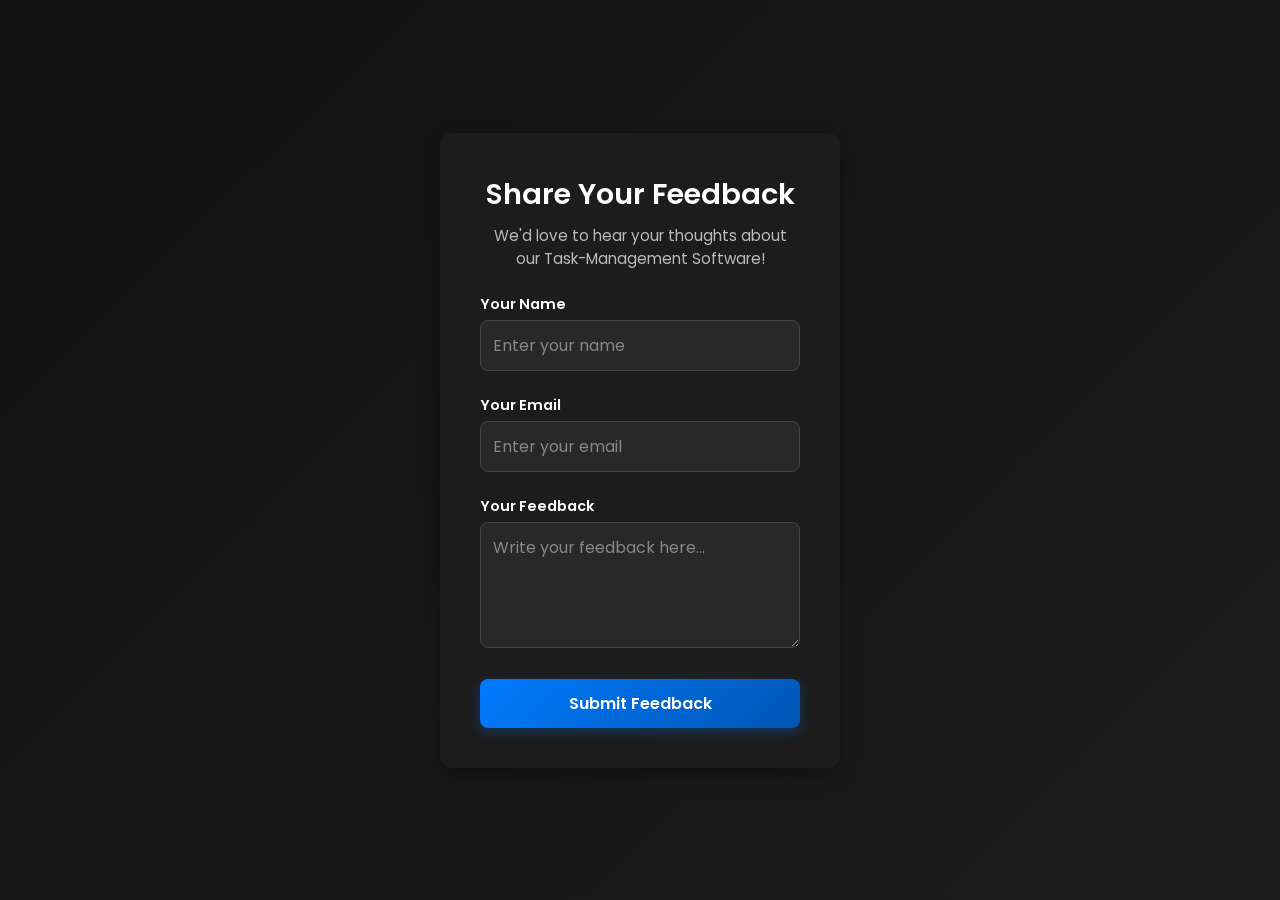
<file: templates/feedback.html>
<!DOCTYPE html>
<html lang="en">
<head>
    <meta charset="UTF-8">
    <meta name="viewport" content="width=device-width, initial-scale=1.0">
    <title>Feedback Page</title>
    <link href="https://fonts.googleapis.com/css2?family=Poppins:wght@300;400;600&display=swap" rel="stylesheet">
    <style>
        * {
            margin: 0;
            padding: 0;
            box-sizing: border-box;
            font-family: 'Poppins', sans-serif;
        }

        body {
            background: linear-gradient(135deg, #121212, #1c1c1c);
            color: #ffffff;
            display: flex;
            justify-content: center;
            align-items: center;
            height: 100vh;
            margin: 0;
        }

        .container {
            background: rgba(30, 30, 30, 0.8);
            backdrop-filter: blur(10px);
            padding: 2.5rem;
            border-radius: 12px;
            box-shadow: 0 8px 20px rgba(0, 0, 0, 0.3);
            width: 100%;
            max-width: 400px;
            text-align: center;
            transition: 0.3s ease-in-out;
        }

        .container:hover {
            box-shadow: 0 10px 30px rgba(0, 0, 0, 0.4);
        }

        h2 {
            margin-bottom: 0.5rem;
            font-size: 1.8rem;
            font-weight: 600;
            color: #ffffff;
        }

        p {
            margin-bottom: 1.5rem;
            color: #bbb;
            font-size: 0.95rem;
        }

        .input-group {
            margin-bottom: 1.5rem;
            text-align: left;
        }

        label {
            font-size: 0.9rem;
            font-weight: 600;
            color: #ffffff;
            display: block;
            margin-bottom: 5px;
        }

        input, textarea {
            width: 100%;
            padding: 12px;
            border: 1px solid #444;
            background: rgba(255, 255, 255, 0.05);
            color: white;
            border-radius: 8px;
            font-size: 1rem;
            transition: all 0.3s ease-in-out;
            outline: none;
        }

        input:focus, textarea:focus {
            border: 1px solid #007bff;
            box-shadow: 0 4px 12px rgba(0, 123, 255, 0.3);
        }

        input::placeholder, textarea::placeholder {
            color: #888;
        }

        textarea {
            resize: vertical;
            min-height: 100px;
        }

        button {
            width: 100%;
            padding: 12px;
            background: linear-gradient(135deg, #007bff, #0056b3);
            color: white;
            font-size: 1rem;
            border: none;
            border-radius: 8px;
            cursor: pointer;
            transition: all 0.3s ease-in-out;
            font-weight: 600;
            box-shadow: 0 4px 12px rgba(0, 123, 255, 0.3);
        }

        button:hover {
            background: linear-gradient(135deg, #0056b3, #003d80);
            transform: translateY(-3px);
            box-shadow: 0 6px 20px rgba(0, 123, 255, 0.5);
        }

        /* Responsive Design */
        @media (max-width: 480px) {
            .container {
                padding: 1.5rem;
                margin: 1rem;
            }

            h2 {
                font-size: 1.5rem;
            }

            p {
                font-size: 0.9rem;
            }
        }
    </style>
</head>
<body>
    <div class="container">
        <h2>Share Your Feedback</h2>
        <p>We'd love to hear your thoughts about our Task-Management Software!</p>
        <form method="POST">
            <div class="input-group">
                <label for="name">Your Name</label>
                <input type="text" id="name" name="name" placeholder="Enter your name" required>
            </div>
            <div class="input-group">
                <label for="email">Your Email</label>
                <input type="email" id="email" name="email" placeholder="Enter your email" required>
            </div>
            <div class="input-group">
                <label for="message">Your Feedback</label>
                <textarea id="message" name="message" rows="4" placeholder="Write your feedback here..." required></textarea>
            </div>
            <button type="submit">Submit Feedback</button>
        </form>
    </div>
</body>
</html>
</file>
